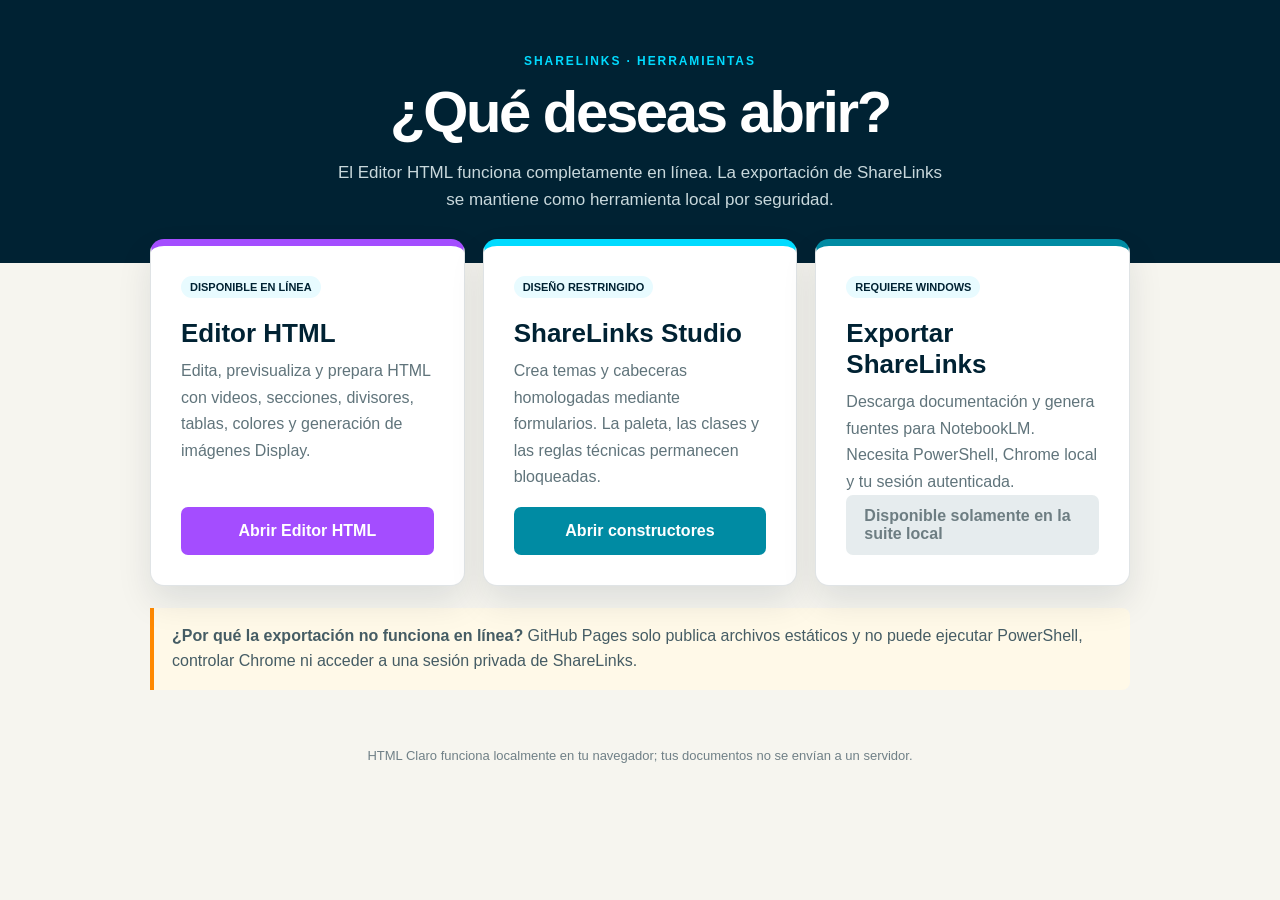
<file: docs/index.html>
<!doctype html>
<html lang="es">
<head>
  <meta charset="utf-8">
  <meta name="viewport" content="width=device-width,initial-scale=1">
  <meta name="description" content="Editor HTML Claro y herramientas ShareLinks">
  <title>Herramientas ShareLinks</title>
  <style>
    :root { color-scheme: light; --navy:#002233; --purple:#a44dff; --cyan:#00dbff; --paper:#f6f5ef; --muted:#60747b; }
    * { box-sizing:border-box; }
    body { min-height:100vh; margin:0; color:var(--navy); background:var(--paper); font-family:Inter,Segoe UI,Arial,sans-serif; }
    header { padding:54px 24px 50px; color:#fff; text-align:center; background:var(--navy); }
    .eyebrow { margin:0 0 10px; color:var(--cyan); font-size:12px; font-weight:800; letter-spacing:.16em; text-transform:uppercase; }
    h1 { margin:0; font-size:clamp(32px,6vw,58px); letter-spacing:-.04em; }
    header p:last-child { max-width:620px; margin:14px auto 0; color:#c8d8dc; font-size:17px; line-height:1.6; }
    main { width:min(980px,calc(100% - 32px)); margin:-24px auto 0; padding-bottom:50px; }
    .grid { display:grid; grid-template-columns:repeat(3,minmax(0,1fr)); gap:18px; }
    article { display:flex; min-height:300px; padding:30px; flex-direction:column; background:#fff; border:1px solid rgba(0,34,51,.12); border-radius:14px; box-shadow:0 16px 34px rgba(0,34,51,.1); }
    article.primary { border-top:7px solid var(--purple); }
    article.guided { border-top:7px solid var(--cyan); }
    article.local { border-top:7px solid #008ba3; }
    .tag { align-self:flex-start; padding:5px 9px; color:var(--navy); background:#e8fbff; border-radius:999px; font-size:11px; font-weight:800; text-transform:uppercase; }
    h2 { margin:20px 0 9px; font-size:26px; }
    article p { margin:0; color:var(--muted); line-height:1.65; }
    .button { display:inline-flex; min-height:48px; margin-top:auto; padding:12px 18px; align-items:center; justify-content:center; color:#fff; background:var(--purple); border-radius:7px; font-weight:800; text-decoration:none; }
    .button.secondary { background:#008ba3; }
    .button.disabled { color:#6d7d82; background:#e6ecee; cursor:not-allowed; }
    .note { margin:22px 0 0; padding:16px 18px; color:#455c64; background:#fff9e8; border-left:4px solid #ff8900; border-radius:0 8px 8px 0; line-height:1.55; }
    footer { padding:8px 20px 32px; color:#708087; text-align:center; font-size:13px; }
    @media (max-width:720px) { header { padding-top:38px; } .grid { grid-template-columns:1fr; } article { min-height:270px; } }
  </style>
</head>
<body>
  <header>
    <p class="eyebrow">ShareLinks · herramientas</p>
    <h1>¿Qué deseas abrir?</h1>
    <p>El Editor HTML funciona completamente en línea. La exportación de ShareLinks se mantiene como herramienta local por seguridad.</p>
  </header>
  <main>
    <section class="grid" aria-label="Herramientas disponibles">
      <article class="primary">
        <span class="tag">Disponible en línea</span>
        <h2>Editor HTML</h2>
        <p>Edita, previsualiza y prepara HTML con videos, secciones, divisores, tablas, colores y generación de imágenes Display.</p>
        <a class="button" href="editor.html">Abrir Editor HTML</a>
      </article>
      <article class="guided">
        <span class="tag">Diseño restringido</span>
        <h2>ShareLinks Studio</h2>
        <p>Crea temas y cabeceras homologadas mediante formularios. La paleta, las clases y las reglas técnicas permanecen bloqueadas.</p>
        <a class="button secondary" href="constructor.html">Abrir constructores</a>
      </article>
      <article class="local">
        <span class="tag">Requiere Windows</span>
        <h2>Exportar ShareLinks</h2>
        <p>Descarga documentación y genera fuentes para NotebookLM. Necesita PowerShell, Chrome local y tu sesión autenticada.</p>
        <span class="button disabled" aria-disabled="true">Disponible solamente en la suite local</span>
      </article>
    </section>
    <p class="note"><strong>¿Por qué la exportación no funciona en línea?</strong> GitHub Pages solo publica archivos estáticos y no puede ejecutar PowerShell, controlar Chrome ni acceder a una sesión privada de ShareLinks.</p>
  </main>
  <footer>HTML Claro funciona localmente en tu navegador; tus documentos no se envían a un servidor.</footer>
</body>
</html>
</file>
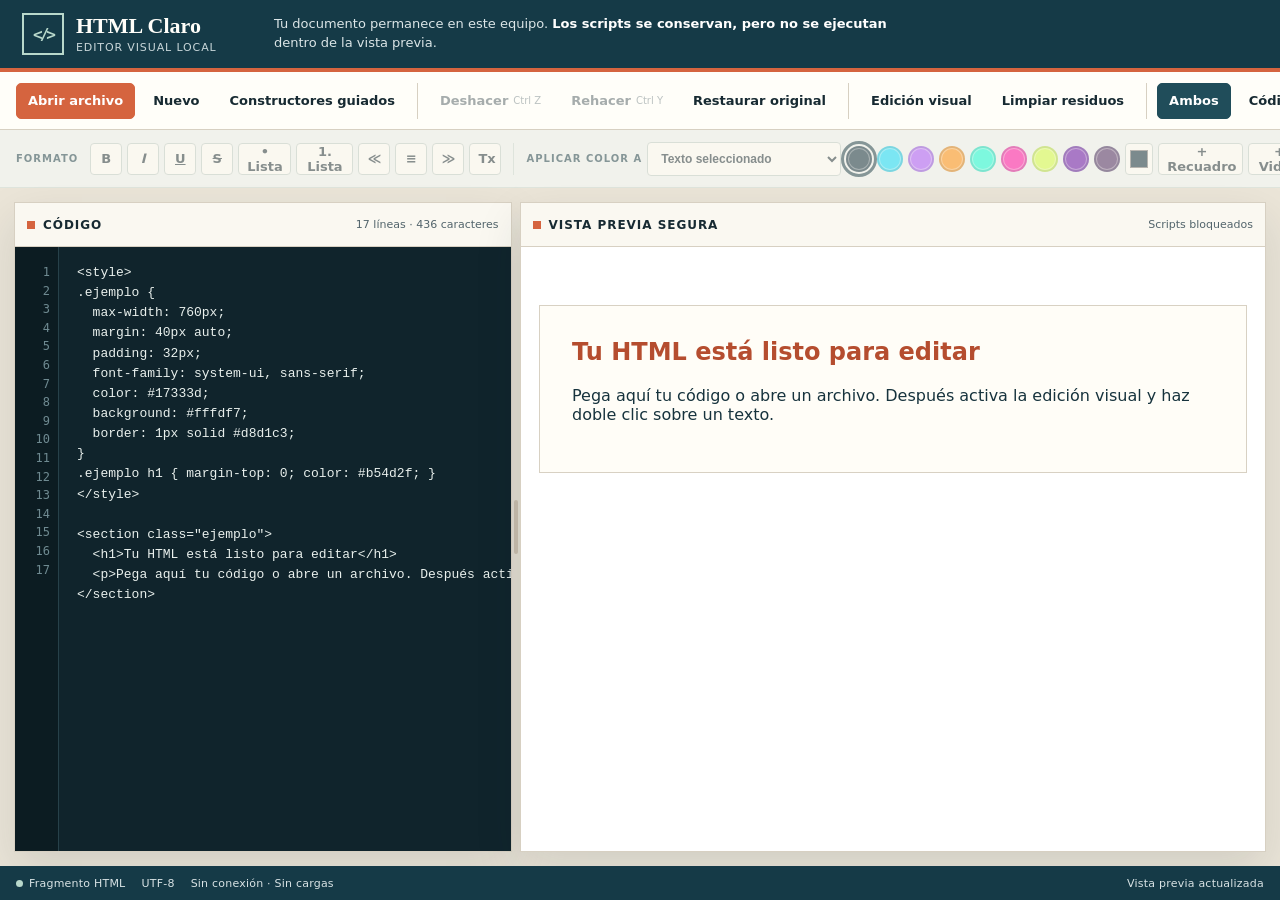
<file: docs/editor.html>
<!doctype html>
<html lang="es">
<head>
  <meta charset="utf-8">
  <meta name="viewport" content="width=device-width, initial-scale=1">
  <title>HTML Claro — Editor visual local</title>
  <style>
    :root {
      color-scheme: light;
      --ink: #172a32;
      --ink-soft: #52646b;
      --navy: #153a47;
      --navy-2: #204d5a;
      --paper: #f6f2e8;
      --paper-2: #ebe5d8;
      --white: #fffef9;
      --line: #d7d0c2;
      --accent: #d5643f;
      --accent-dark: #a74327;
      --mint: #b8d8cb;
      --focus: #0c7c8c;
      --danger: #a23b32;
      --shadow: 0 18px 44px rgba(23, 42, 50, .12);
      font-family: Inter, ui-sans-serif, system-ui, -apple-system, BlinkMacSystemFont, "Segoe UI", sans-serif;
    }

    * { box-sizing: border-box; }

    html, body {
      width: 100%;
      height: 100%;
      margin: 0;
      overflow: hidden;
      background: var(--paper);
      color: var(--ink);
    }

    button, textarea, input { font: inherit; }

    button {
      border: 0;
      cursor: pointer;
    }

    button:focus-visible,
    textarea:focus-visible {
      outline: 3px solid rgba(12, 124, 140, .28);
      outline-offset: 2px;
    }

    .app {
      display: grid;
      grid-template-rows: auto auto auto minmax(0, 1fr) auto;
      width: 100%;
      height: 100%;
    }

    .masthead {
      display: flex;
      align-items: center;
      gap: 22px;
      min-height: 72px;
      padding: 12px 22px;
      color: var(--white);
      background: var(--navy);
      border-bottom: 4px solid var(--accent);
    }

    .brand {
      display: flex;
      align-items: center;
      gap: 12px;
      min-width: 230px;
    }

    .brand-mark {
      display: grid;
      place-items: center;
      width: 42px;
      height: 42px;
      border: 2px solid var(--mint);
      color: var(--mint);
      font-family: ui-monospace, SFMono-Regular, Consolas, monospace;
      font-weight: 800;
      letter-spacing: -3px;
    }

    .brand h1 {
      margin: 0;
      font-family: Georgia, "Times New Roman", serif;
      font-size: 22px;
      font-weight: 700;
      line-height: 1;
    }

    .brand p {
      margin: 4px 0 0;
      color: #c8d6d9;
      font-size: 11px;
      letter-spacing: .08em;
      text-transform: uppercase;
    }

    .masthead-note {
      max-width: 620px;
      margin: 0;
      color: #dbe5e7;
      font-size: 13px;
      line-height: 1.45;
    }

    .masthead-note strong { color: #fff; }

    .toolbar {
      display: flex;
      align-items: center;
      gap: 7px;
      min-height: 58px;
      padding: 9px 16px;
      overflow-x: auto;
      background: var(--white);
      border-bottom: 1px solid var(--line);
      scrollbar-width: thin;
    }

    .tool-group {
      display: flex;
      align-items: center;
      gap: 6px;
      padding-right: 10px;
      margin-right: 3px;
      border-right: 1px solid var(--line);
    }

    .tool-group:last-child { border-right: 0; }

    .tool-button {
      display: inline-flex;
      align-items: center;
      min-height: 36px;
      padding: 7px 11px;
      color: var(--ink);
      background: transparent;
      border: 1px solid transparent;
      border-radius: 5px;
      white-space: nowrap;
      font-size: 13px;
      font-weight: 650;
      text-decoration: none;
      cursor: pointer;
    }

    .tool-button:hover:not(:disabled) {
      background: var(--paper);
      border-color: var(--line);
    }

    .tool-button:disabled {
      opacity: .38;
      cursor: not-allowed;
    }

    .tool-button.primary {
      color: #fff;
      background: var(--accent);
      border-color: var(--accent);
    }

    .tool-button.primary:hover:not(:disabled) {
      background: var(--accent-dark);
      border-color: var(--accent-dark);
    }

    .tool-button.active {
      color: #fff;
      background: var(--navy-2);
      border-color: var(--navy-2);
    }

    .formatbar {
      display: flex;
      align-items: center;
      gap: 12px;
      min-height: 58px;
      padding: 8px 16px;
      overflow-x: auto;
      color: var(--ink);
      background: #edf3f0;
      border-bottom: 1px solid #c7d6d1;
      transition: opacity .18s ease;
      scrollbar-width: thin;
    }

    .formatbar.inactive {
      opacity: .5;
    }

    .formatbar.inactive button,
    .formatbar.inactive select,
    .formatbar.inactive input {
      pointer-events: none;
    }

    .format-label {
      color: var(--navy);
      font-size: 10px;
      font-weight: 800;
      letter-spacing: .1em;
      text-transform: uppercase;
      white-space: nowrap;
    }

    .format-actions,
    .color-tools,
    .swatches {
      display: flex;
      align-items: center;
      gap: 5px;
    }

    .format-actions {
      padding-right: 12px;
      border-right: 1px solid #c7d6d1;
    }

    .format-button {
      display: grid;
      place-items: center;
      min-width: 32px;
      height: 32px;
      padding: 0 8px;
      color: var(--ink);
      background: var(--white);
      border: 1px solid #bdccc7;
      border-radius: 4px;
      font-size: 13px;
      font-weight: 750;
    }

    .format-button:hover {
      color: #fff;
      background: var(--navy-2);
      border-color: var(--navy-2);
    }

    .format-select {
      height: 34px;
      padding: 0 28px 0 9px;
      color: var(--ink);
      background: var(--white);
      border: 1px solid #bdccc7;
      border-radius: 4px;
      font-size: 12px;
      font-weight: 650;
    }

    .swatch {
      position: relative;
      width: 26px;
      height: 26px;
      padding: 0;
      background: var(--swatch);
      border: 2px solid rgba(0, 34, 51, .18);
      border-radius: 50%;
      box-shadow: inset 0 0 0 1px rgba(255,255,255,.36);
    }

    .swatch:hover,
    .swatch.selected {
      outline: 3px solid var(--navy);
      outline-offset: 2px;
    }

    .custom-color {
      width: 34px;
      height: 32px;
      padding: 2px;
      background: var(--white);
      border: 1px solid #bdccc7;
      border-radius: 4px;
      cursor: pointer;
    }

    .color-note {
      min-width: 270px;
      max-width: 420px;
      margin: 0 0 0 auto;
      color: var(--ink-soft);
      font-size: 11px;
      line-height: 1.35;
    }

    .color-note strong { color: var(--navy); }

    .tool-button .key {
      margin-left: 5px;
      color: var(--ink-soft);
      font-size: 10px;
      font-weight: 500;
    }

    .tool-button.active .key,
    .tool-button.primary .key { color: rgba(255,255,255,.72); }

    .workspace {
      display: grid;
      grid-template-columns: minmax(330px, .9fr) 8px minmax(420px, 1.35fr);
      min-height: 0;
      padding: 14px;
      background: var(--paper-2);
    }

    .workspace.code-only { grid-template-columns: minmax(0, 1fr); }
    .workspace.preview-only { grid-template-columns: minmax(0, 1fr); }
    .workspace.code-only .preview-panel,
    .workspace.preview-only .code-panel,
    .workspace.code-only .resizer,
    .workspace.preview-only .resizer { display: none; }

    .panel {
      display: grid;
      grid-template-rows: auto minmax(0, 1fr);
      min-width: 0;
      overflow: hidden;
      background: var(--white);
      border: 1px solid var(--line);
      box-shadow: var(--shadow);
    }

    .panel-header {
      display: flex;
      align-items: center;
      justify-content: space-between;
      gap: 12px;
      min-height: 44px;
      padding: 8px 12px;
      border-bottom: 1px solid var(--line);
      background: #faf8f1;
    }

    .panel-title {
      display: flex;
      align-items: center;
      gap: 8px;
      margin: 0;
      font-size: 12px;
      letter-spacing: .08em;
      text-transform: uppercase;
    }

    .panel-title::before {
      content: "";
      width: 8px;
      height: 8px;
      background: var(--accent);
    }

    .panel-meta {
      color: var(--ink-soft);
      font-size: 11px;
    }

    .code-wrap {
      display: grid;
      grid-template-columns: auto minmax(0, 1fr);
      min-height: 0;
      background: #10242c;
    }

    .line-rail {
      width: 44px;
      padding: 16px 8px;
      overflow: hidden;
      color: #6f8a91;
      background: #0c1c22;
      border-right: 1px solid #27414a;
      font: 12px/1.55 ui-monospace, SFMono-Regular, Consolas, monospace;
      text-align: right;
      user-select: none;
      white-space: pre;
    }

    #source-code {
      width: 100%;
      height: 100%;
      min-height: 0;
      padding: 16px 18px;
      resize: none;
      border: 0;
      outline: 0;
      color: #e9f0ed;
      background: #10242c;
      caret-color: #ffb195;
      font: 13px/1.55 ui-monospace, SFMono-Regular, Consolas, "Liberation Mono", monospace;
      tab-size: 2;
      white-space: pre;
    }

    .preview-shell {
      position: relative;
      min-height: 0;
      background: #fff;
    }

    #preview {
      display: block;
      width: 100%;
      height: 100%;
      border: 0;
      background: #fff;
    }

    .preview-help {
      position: absolute;
      right: 12px;
      bottom: 12px;
      max-width: 330px;
      padding: 9px 12px;
      color: #fff;
      background: rgba(21, 58, 71, .92);
      border-left: 4px solid var(--mint);
      box-shadow: 0 8px 20px rgba(0,0,0,.18);
      font-size: 12px;
      line-height: 1.4;
      pointer-events: none;
      transition: opacity .2s ease;
    }

    .preview-help[hidden] { display: none; }

    .resizer {
      position: relative;
      cursor: col-resize;
    }

    .resizer::after {
      content: "";
      position: absolute;
      top: 50%;
      left: 2px;
      width: 4px;
      height: 54px;
      transform: translateY(-50%);
      background: #bdb4a5;
      border-radius: 3px;
    }

    .statusbar {
      display: flex;
      align-items: center;
      gap: 16px;
      min-height: 34px;
      padding: 6px 16px;
      color: #d9e3e5;
      background: var(--navy);
      font-size: 11px;
      letter-spacing: .02em;
    }

    .status-item {
      display: inline-flex;
      align-items: center;
      gap: 6px;
      white-space: nowrap;
    }

    .status-dot {
      width: 7px;
      height: 7px;
      background: var(--mint);
      border-radius: 50%;
    }

    .status-message {
      margin-left: auto;
      overflow: hidden;
      text-overflow: ellipsis;
      white-space: nowrap;
    }

    .toast {
      position: fixed;
      z-index: 20;
      right: 20px;
      bottom: 48px;
      max-width: min(420px, calc(100vw - 40px));
      padding: 12px 16px;
      color: #fff;
      background: var(--navy);
      border-left: 5px solid var(--mint);
      box-shadow: var(--shadow);
      font-size: 13px;
      line-height: 1.4;
      opacity: 0;
      transform: translateY(10px);
      pointer-events: none;
      transition: opacity .18s ease, transform .18s ease;
    }

    .toast.show { opacity: 1; transform: translateY(0); }
    .toast.error { border-left-color: #ff9c84; }

    dialog {
      width: min(560px, calc(100vw - 32px));
      padding: 0;
      color: var(--ink);
      background: var(--white);
      border: 1px solid var(--line);
      box-shadow: 0 28px 70px rgba(12, 28, 34, .28);
    }

    dialog::backdrop { background: rgba(15, 35, 42, .58); }

    .dialog-head {
      padding: 20px 22px 14px;
      color: #fff;
      background: var(--navy);
      border-bottom: 4px solid var(--accent);
    }

    .dialog-head h2 {
      margin: 0;
      font-family: Georgia, "Times New Roman", serif;
      font-size: 22px;
    }

    .dialog-head p {
      margin: 7px 0 0;
      color: #d7e2e4;
      font-size: 13px;
      line-height: 1.45;
    }

    .dialog-body { padding: 18px 22px; }

    .dialog-fields {
      display: grid;
      gap: 14px;
    }

    .dialog-field {
      display: grid;
      gap: 6px;
      color: var(--ink);
      font-size: 13px;
      font-weight: 700;
    }

    .dialog-field input,
    .dialog-field textarea {
      width: 100%;
      min-height: 42px;
      padding: 9px 11px;
      color: var(--ink);
      background: #fff;
      border: 1px solid var(--line);
      border-radius: 4px;
      font: inherit;
      font-weight: 400;
    }

    .dialog-field textarea {
      min-height: 88px;
      resize: vertical;
    }

    .dialog-field input:focus,
    .dialog-field textarea:focus {
      border-color: var(--accent);
      outline: 3px solid rgba(203, 85, 43, .14);
    }

    .dialog-hint {
      margin: 0;
      color: var(--ink-soft);
      font-size: 12px;
      line-height: 1.45;
    }

    .clean-list {
      max-height: 240px;
      margin: 0;
      padding: 0;
      overflow-y: auto;
      list-style: none;
      border-top: 1px solid var(--line);
    }

    .clean-list li {
      display: flex;
      justify-content: space-between;
      gap: 18px;
      padding: 10px 4px;
      border-bottom: 1px solid var(--line);
      font-size: 13px;
    }

    .clean-list strong { color: var(--accent-dark); }

    .dialog-actions {
      display: flex;
      justify-content: flex-end;
      gap: 8px;
      padding: 14px 22px 20px;
    }

    .dialog-button {
      min-height: 38px;
      padding: 8px 15px;
      color: var(--ink);
      background: var(--paper);
      border: 1px solid var(--line);
      border-radius: 4px;
      font-weight: 700;
    }

    .dialog-button.confirm {
      color: #fff;
      background: var(--accent);
      border-color: var(--accent);
    }

    .empty-state {
      display: grid;
      place-items: center;
      min-height: 100%;
      padding: 40px;
      color: var(--ink-soft);
      text-align: center;
    }

    @media (max-width: 850px) {
      .masthead-note { display: none; }
      .workspace {
        grid-template-columns: 1fr;
        grid-template-rows: minmax(260px, .8fr) minmax(320px, 1fr);
        gap: 10px;
      }
      .resizer { display: none; }
      .status-item.optional { display: none; }
      .color-note { display: none; }
    }

    @media (max-width: 560px) {
      .masthead { min-height: 62px; padding: 9px 12px; }
      .brand { min-width: 0; }
      .brand-mark { width: 36px; height: 36px; }
      .brand h1 { font-size: 19px; }
      .toolbar { padding-inline: 9px; }
      .workspace { padding: 8px; }
      .tool-button .key { display: none; }
    }
  </style>
</head>
<body>
  <div class="app">
    <header class="masthead">
      <div class="brand">
        <div class="brand-mark" aria-hidden="true">&lt;/&gt;</div>
        <div>
          <h1>HTML Claro</h1>
          <p>Editor visual local</p>
        </div>
      </div>
      <p class="masthead-note">
        Tu documento permanece en este equipo. <strong>Los scripts se conservan, pero no se ejecutan</strong> dentro de la vista previa.
      </p>
    </header>

    <nav class="toolbar" aria-label="Herramientas del editor">
      <div class="tool-group">
        <button class="tool-button primary" id="open-file" type="button">Abrir archivo</button>
        <input id="file-input" type="file" accept=".html,.htm,.txt,text/html,text/plain" hidden>
        <button class="tool-button" id="new-document" type="button">Nuevo</button>
        <a class="tool-button" href="constructor.html">Constructores guiados</a>
      </div>
      <div class="tool-group">
        <button class="tool-button" id="undo" type="button" disabled>Deshacer <span class="key">Ctrl Z</span></button>
        <button class="tool-button" id="redo" type="button" disabled>Rehacer <span class="key">Ctrl Y</span></button>
        <button class="tool-button" id="restore" type="button">Restaurar original</button>
      </div>
      <div class="tool-group">
        <button class="tool-button" id="visual-edit" type="button" aria-pressed="false">Edición visual</button>
        <button class="tool-button" id="clean" type="button">Limpiar residuos</button>
      </div>
      <div class="tool-group">
        <button class="tool-button active" id="show-both" type="button">Ambos</button>
        <button class="tool-button" id="show-code" type="button">Código</button>
        <button class="tool-button" id="show-preview" type="button">Vista previa</button>
      </div>
      <div class="tool-group">
        <button class="tool-button" id="copy-html" type="button">Copiar HTML</button>
        <button class="tool-button" id="copy-confluence" type="button" title="Compacta el HTML original y deja que ShareLinks aplique sus estilos generales">Copiar compatible</button>
        <button class="tool-button primary" id="download-html" type="button">Descargar HTML <span class="key">Ctrl S</span></button>
      </div>
    </nav>

    <section class="formatbar inactive" id="formatbar" aria-label="Formato visual de texto y recuadros">
      <span class="format-label">Formato</span>
      <div class="format-actions">
        <button class="format-button" type="button" data-format="bold" title="Negrita" aria-label="Negrita"><strong>B</strong></button>
        <button class="format-button" type="button" data-format="italic" title="Cursiva" aria-label="Cursiva"><em>I</em></button>
        <button class="format-button" type="button" data-format="underline" title="Subrayado" aria-label="Subrayado"><u>U</u></button>
        <button class="format-button" type="button" data-format="strikeThrough" title="Tachado" aria-label="Tachado"><s>S</s></button>
        <button class="format-button" type="button" data-format="insertUnorderedList" title="Lista con viñetas" aria-label="Lista con viñetas">• Lista</button>
        <button class="format-button" type="button" data-format="insertOrderedList" title="Lista numerada" aria-label="Lista numerada">1. Lista</button>
        <button class="format-button" type="button" data-format="justifyLeft" title="Alinear a la izquierda" aria-label="Alinear a la izquierda">≪</button>
        <button class="format-button" type="button" data-format="justifyCenter" title="Centrar" aria-label="Centrar">≡</button>
        <button class="format-button" type="button" data-format="justifyRight" title="Alinear a la derecha" aria-label="Alinear a la derecha">≫</button>
        <button class="format-button" type="button" data-format="removeFormat" title="Quitar formato" aria-label="Quitar formato">Tx</button>
      </div>

      <div class="color-tools">
        <span class="format-label">Aplicar color a</span>
        <select class="format-select" id="color-target" aria-label="Aplicar color a">
          <option value="text">Texto seleccionado</option>
          <option value="box">Recuadro seleccionado</option>
        </select>
        <div class="swatches" id="brand-swatches" aria-label="Paleta institucional"></div>
        <input class="custom-color" id="custom-color" type="color" value="#002233" title="Color personalizado" aria-label="Color personalizado">
        <button class="format-button" id="add-box" type="button" title="Agregar un recuadro después del elemento actual">+ Recuadro</button>
        <button class="format-button" id="add-video" type="button" title="Insertar un video después de la sección o elemento actual">+ Video</button>
        <button class="format-button" id="add-display" type="button" title="Generar una imagen tipo display POS con el texto indicado">Display</button>
        <button class="format-button" id="add-section" type="button" title="Agregar una sección plegable después de la sección actual">+ Sección</button>
        <button class="format-button" id="add-divider" type="button" title="Agregar una línea divisoria gris después del bloque actual">+ Divisor</button>
        <button class="format-button" id="add-table" type="button" title="Crear una tabla después del bloque actual">+ Tabla</button>
        <button class="format-button" id="table-add-row" type="button" title="Agregar una fila después de la celda seleccionada">+ Fila</button>
        <button class="format-button" id="table-remove-row" type="button" title="Eliminar la fila seleccionada">− Fila</button>
        <button class="format-button" id="table-add-column" type="button" title="Agregar una columna después de la celda seleccionada">+ Columna</button>
        <button class="format-button" id="table-remove-column" type="button" title="Eliminar la columna seleccionada">− Columna</button>
      </div>

      <p class="color-note" id="color-note" aria-live="polite">
        Selecciona un texto con doble clic. Después aplica formato o elige un color institucional.
      </p>
    </section>

    <section class="workspace" id="workspace">
      <article class="panel code-panel">
        <header class="panel-header">
          <h2 class="panel-title">Código</h2>
          <span class="panel-meta" id="code-meta">0 líneas · 0 caracteres</span>
        </header>
        <div class="code-wrap">
          <div class="line-rail" id="line-rail" aria-hidden="true">1</div>
          <textarea id="source-code" aria-label="Código HTML" spellcheck="false" wrap="off"></textarea>
        </div>
      </article>

      <div class="resizer" id="resizer" role="separator" aria-label="Cambiar tamaño de los paneles" aria-orientation="vertical"></div>

      <article class="panel preview-panel">
        <header class="panel-header">
          <h2 class="panel-title">Vista previa segura</h2>
          <span class="panel-meta" id="preview-meta">Scripts bloqueados · videos permitidos</span>
        </header>
        <div class="preview-shell">
          <iframe id="preview" title="Vista previa del HTML"></iframe>
          <div class="preview-help" id="preview-help" hidden>
            Haz doble clic para editar. Selecciona palabras y usa la barra de formato; pulsa <strong>Ctrl + Enter</strong> para terminar.
          </div>
        </div>
      </article>
    </section>

    <footer class="statusbar" aria-live="polite">
      <span class="status-item"><span class="status-dot"></span><span id="document-kind">Fragmento HTML</span></span>
      <span class="status-item optional">UTF-8</span>
      <span class="status-item optional">Sin conexión · Sin cargas</span>
      <span class="status-message" id="status-message">Listo para editar</span>
    </footer>
  </div>

  <dialog id="clean-dialog">
    <div class="dialog-head">
      <h2>Limpiar residuos de editores</h2>
      <p>Revisa lo encontrado antes de modificar el documento. Esta acción puede deshacerse.</p>
    </div>
    <div class="dialog-body">
      <ul class="clean-list" id="clean-list"></ul>
    </div>
    <div class="dialog-actions">
      <button class="dialog-button" id="cancel-clean" type="button">Cancelar</button>
      <button class="dialog-button confirm" id="confirm-clean" type="button">Limpiar documento</button>
    </div>
  </dialog>

  <dialog id="video-dialog">
    <form id="video-form">
      <div class="dialog-head">
        <h2>Insertar video</h2>
        <p>Pega un enlace de YouTube, Vimeo o un archivo directo MP4, WebM u OGG.</p>
      </div>
      <div class="dialog-body dialog-fields">
        <label class="dialog-field">
          Enlace del video
          <input id="video-url" type="url" inputmode="url" placeholder="https://www.youtube.com/watch?v=..." required>
        </label>
        <label class="dialog-field">
          Título
          <input id="video-title" type="text" value="Video del módulo" maxlength="120" required>
        </label>
        <p class="dialog-hint">El video se insertará después de la sección o elemento que estás editando.</p>
      </div>
      <div class="dialog-actions">
        <button class="dialog-button" id="cancel-video" type="button">Cancelar</button>
        <button class="dialog-button confirm" type="submit">Insertar video</button>
      </div>
    </form>
  </dialog>

  <dialog id="section-dialog">
    <form id="section-form">
      <div class="dialog-head">
        <h2>Agregar sección</h2>
        <p>Crea una sección plegable compatible con el formato del documento actual.</p>
      </div>
      <div class="dialog-body dialog-fields">
        <label class="dialog-field">
          Título de la sección
          <input id="section-title" type="text" value="Nueva sección" maxlength="120" required>
        </label>
        <label class="dialog-field">
          Descripción breve
          <input id="section-subtitle" type="text" value="Objetivo · contenido · conclusión" maxlength="180">
        </label>
        <p class="dialog-hint">Después podrás editar todos sus textos con doble clic.</p>
      </div>
      <div class="dialog-actions">
        <button class="dialog-button" id="cancel-section" type="button">Cancelar</button>
        <button class="dialog-button confirm" type="submit">Agregar sección</button>
      </div>
    </form>
  </dialog>

  <dialog id="table-dialog">
    <form id="table-form">
      <div class="dialog-head">
        <h2>Agregar tabla</h2>
        <p>Define su tamaño inicial. Después podrás editar cada celda y agregar o quitar filas y columnas.</p>
      </div>
      <div class="dialog-body dialog-fields">
        <label class="dialog-field">
          Número de columnas
          <input id="table-columns" type="number" min="1" max="8" value="3" required>
        </label>
        <label class="dialog-field">
          Número de filas de contenido
          <input id="table-rows" type="number" min="1" max="30" value="3" required>
        </label>
        <label class="dialog-field">
          Encabezados separados por coma
          <input id="table-headers" type="text" value="Columna 1, Columna 2, Columna 3" maxlength="300">
        </label>
        <p class="dialog-hint">La primera fila será el encabezado. Haz doble clic en cualquier celda para cambiar su texto.</p>
      </div>
      <div class="dialog-actions">
        <button class="dialog-button" id="cancel-table" type="button">Cancelar</button>
        <button class="dialog-button confirm" type="submit">Crear tabla</button>
      </div>
    </form>
  </dialog>

  <dialog id="display-dialog">
    <form id="display-form">
      <div class="dialog-head">
        <h2>Generar display</h2>
        <p>Crea una imagen tipo pantalla de caja y la inserta después del elemento seleccionado.</p>
      </div>
      <div class="dialog-body dialog-fields">
        <label class="dialog-field">
          Texto principal
          <textarea id="display-main" maxlength="120" placeholder="BRASSIERRE ODISEA" required></textarea>
        </label>
        <label class="dialog-field">
          Segunda línea o importe
          <input id="display-secondary" type="text" maxlength="40" placeholder="198.00">
        </label>
        <p class="dialog-hint">La imagen se genera dentro del navegador. Se inserta en formato WebP compacto, con PNG como respaldo.</p>
      </div>
      <div class="dialog-actions">
        <button class="dialog-button" id="cancel-display" type="button">Cancelar</button>
        <button class="dialog-button confirm" type="submit">Generar e insertar</button>
      </div>
    </form>
  </dialog>

  <div class="toast" id="toast" role="status"></div>

  <script>
    (() => {
      "use strict";

      const $ = (selector) => document.querySelector(selector);
      const elements = {
        workspace: $("#workspace"),
        source: $("#source-code"),
        preview: $("#preview"),
        lineRail: $("#line-rail"),
        codeMeta: $("#code-meta"),
        previewMeta: $("#preview-meta"),
        documentKind: $("#document-kind"),
        status: $("#status-message"),
        previewHelp: $("#preview-help"),
        toast: $("#toast"),
        fileInput: $("#file-input"),
        undo: $("#undo"),
        redo: $("#redo"),
        restore: $("#restore"),
        visualEdit: $("#visual-edit"),
        cleanDialog: $("#clean-dialog"),
        cleanList: $("#clean-list"),
        confirmClean: $("#confirm-clean"),
        formatbar: $("#formatbar"),
        colorTarget: $("#color-target"),
        swatches: $("#brand-swatches"),
        customColor: $("#custom-color"),
        colorNote: $("#color-note"),
        addBox: $("#add-box"),
        addVideo: $("#add-video"),
        addDisplay: $("#add-display"),
        addSection: $("#add-section"),
        videoDialog: $("#video-dialog"),
        videoForm: $("#video-form"),
        videoUrl: $("#video-url"),
        videoTitle: $("#video-title"),
        sectionDialog: $("#section-dialog"),
        sectionForm: $("#section-form"),
        sectionTitle: $("#section-title"),
        sectionSubtitle: $("#section-subtitle"),
        addDivider: $("#add-divider"),
        addTable: $("#add-table"),
        tableAddRow: $("#table-add-row"),
        tableRemoveRow: $("#table-remove-row"),
        tableAddColumn: $("#table-add-column"),
        tableRemoveColumn: $("#table-remove-column"),
        tableDialog: $("#table-dialog"),
        tableForm: $("#table-form"),
        tableColumns: $("#table-columns"),
        tableRows: $("#table-rows"),
        tableHeaders: $("#table-headers"),
        displayDialog: $("#display-dialog"),
        displayForm: $("#display-form"),
        displayMain: $("#display-main"),
        displaySecondary: $("#display-secondary"),
      };

      const BRAND_COLORS = [
        {
          name: "Azul oscuro",
          value: "#002233",
          group: "principal",
          note: "Color principal de identidad. Úsalo como base, en títulos y elementos institucionales; para tagline y logotipo combínalo únicamente con negro o blanco.",
        },
        {
          name: "Azul",
          value: "#00DBFF",
          group: "principal",
          note: "Color principal luminoso. Úsalo para destacar información y crear contraste con el azul oscuro.",
        },
        {
          name: "Morado",
          value: "#A44DFF",
          group: "principal",
          note: "Color principal expresivo. Adecuado para encabezados, indicadores y bloques destacados.",
        },
        {
          name: "Naranja",
          value: "#FF8900",
          group: "acento",
          note: "Acento ocasional. Aplícalo estratégicamente en detalles y llamadas puntuales; procura que represente solo entre 10% y 15% del material.",
        },
        {
          name: "Verde azulado",
          value: "#05FFD4",
          group: "transitorio",
          note: "Color transitorio. No debe ser protagonista ni utilizarse en gradientes; resérvalo para materiales de circulación breve.",
        },
        {
          name: "Rosa",
          value: "#FF009E",
          group: "transitorio",
          note: "Color transitorio. No debe ser protagonista ni utilizarse en gradientes; resérvalo para materiales de circulación breve.",
        },
        {
          name: "Verde lima",
          value: "#D1FF3B",
          group: "transitorio",
          note: "Color transitorio. No debe ser protagonista ni utilizarse en gradientes; resérvalo para materiales de circulación breve.",
        },
        {
          name: "Violeta",
          value: "#5D00A5",
          group: "transitorio",
          note: "Color transitorio. No debe ser protagonista ni utilizarse en gradientes; resérvalo para materiales de circulación breve.",
        },
        {
          name: "Morado oscuro",
          value: "#411E5A",
          group: "transitorio",
          note: "Color transitorio oscuro. No debe ser protagonista ni utilizarse en gradientes; resérvalo para materiales de circulación breve.",
        },
      ];

      const starter = `<style>
.ejemplo {
  max-width: 760px;
  margin: 40px auto;
  padding: 32px;
  font-family: system-ui, sans-serif;
  color: #17333d;
  background: #fffdf7;
  border: 1px solid #d8d1c3;
}
.ejemplo h1 { margin-top: 0; color: #b54d2f; }
</style>

<section class="ejemplo">
  <h1>Tu HTML está listo para editar</h1>
  <p>Pega aquí tu código o abre un archivo. Después activa la edición visual y haz doble clic sobre un texto.</p>
</section>`;

      const state = {
        source: starter,
        original: starter,
        fileName: "documento.html",
        kind: "fragment",
        visual: false,
        history: [],
        historyIndex: -1,
        renderTimer: null,
        historyTimer: null,
        toastTimer: null,
        pendingClean: null,
        activeEdit: null,
        selectedColor: BRAND_COLORS[0].value,
        visualSelectionActive: false,
      };

      const PREVIEW_STYLE = `<style id="html-claro-preview-style">
        html { min-height: 100%; background: #fff; }
        body { min-height: 100%; margin: 0; padding: 18px; }
        #html-claro-fragment-root { display: contents; }
        [data-html-claro-editing="true"] {
          outline: 3px solid #0c7c8c !important;
          outline-offset: 3px !important;
          cursor: text !important;
        }
        [data-html-claro-hover="true"] {
          outline: 2px dashed rgba(12,124,140,.7) !important;
          outline-offset: 2px !important;
        }
      </style>`;
      const PREVIEW_BRIDGE = String.raw`(() => {
        const channel = "html-claro-v1";
        let enabled = false;
        let active = null;
        let savedRange = null;
        let finishTimer = null;
        let holdFinish = false;

        const send = (type, detail = {}) => {
          window.parent.postMessage({ channel, type, ...detail }, "*");
        };

        const choose = (target) => {
          if (!(target instanceof Element)) return null;
          const root = document.querySelector("#html-claro-fragment-root") || document.body;
          const excluded = "html,body,style,script,link,meta,iframe,svg,canvas,video,audio,input,textarea,select,option,button";
          let node = target.closest("p,h1,h2,h3,h4,h5,h6,li,td,th,caption,label,summary,a,span,strong,em,small,blockquote,div");
          if (!node || node === root || node.matches(excluded)) return null;
          return node;
        };

        const clearHover = () => {
          document.querySelectorAll("[data-html-claro-hover]").forEach((node) => node.removeAttribute("data-html-claro-hover"));
        };

        const rememberSelection = () => {
          if (!active) return;
          const selection = window.getSelection();
          if (!selection?.rangeCount) return;
          const range = selection.getRangeAt(0);
          if (active.element.contains(range.commonAncestorContainer)) savedRange = range.cloneRange();
        };

        const restoreSelection = () => {
          if (!active) return;
          clearTimeout(finishTimer);
          active.element.focus();
          const selection = window.getSelection();
          selection.removeAllRanges();
          if (savedRange) selection.addRange(savedRange);
          else {
            const range = document.createRange();
            range.selectNodeContents(active.element);
            range.collapse(false);
            selection.addRange(range);
          }
        };

        const sendCurrentEdit = () => {
          if (!active) return;
          send("edit", {
            key: active.element.getAttribute("data-html-claro-key"),
            html: active.element.innerHTML,
          });
        };

        const findBox = () => {
          if (!active) return null;
          const root = document.querySelector("#html-claro-fragment-root") || document.body;
          const namedBox = active.element.closest(".card,.card-fill,.note,.tip,.warn,.hero,.sb,.lh,.stat-block,.page,section,article,aside,td,th");
          if (namedBox && namedBox !== root) return namedBox;
          let node = active.element.parentElement;
          while (node && node !== root && node !== document.body) {
            if (["DIV", "SECTION", "ARTICLE", "ASIDE", "TD", "TH"].includes(node.tagName)) return node;
            node = node.parentElement;
          }
          return active.element;
        };

        const findSection = () => {
          if (!active) return null;
          const root = document.querySelector("#html-claro-fragment-root") || document.body;
          const section = active.element.closest("details.page,details,section,article");
          return section && section !== root ? section : null;
        };

        const findTableContext = () => {
          if (!active) return null;
          const cell = active.element.closest("td,th");
          const table = cell?.closest("table") || active.element.closest("table");
          if (!table) return null;
          const row = cell?.closest("tr");
          return {
            key: table.getAttribute("data-html-claro-key"),
            rowIndex: row ? Array.from(table.rows).indexOf(row) : -1,
            columnIndex: cell ? cell.cellIndex : -1,
          };
        };

        const selectionRange = () => {
          restoreSelection();
          const selection = window.getSelection();
          if (!selection?.rangeCount) return null;
          const range = selection.getRangeAt(0);
          return active?.element.contains(range.commonAncestorContainer) ? range : null;
        };

        const wrapSelection = (tagName, styles = {}) => {
          const range = selectionRange();
          if (!range || range.collapsed) return;
          const wrapper = document.createElement(tagName);
          Object.assign(wrapper.style, styles);
          wrapper.append(range.extractContents());
          range.insertNode(wrapper);
          const nextRange = document.createRange();
          nextRange.selectNodeContents(wrapper);
          const selection = window.getSelection();
          selection.removeAllRanges();
          selection.addRange(nextRange);
          savedRange = nextRange.cloneRange();
        };

        const unwrap = (node) => {
          const parent = node.parentNode;
          while (node.firstChild) parent.insertBefore(node.firstChild, node);
          node.remove();
        };

        const applyFormat = (command) => {
          if (!active) return;
          if (command === "bold") wrapSelection("strong");
          if (command === "italic") wrapSelection("em");
          if (command === "underline") wrapSelection("span", { textDecoration: "underline" });
          if (command === "strikeThrough") wrapSelection("span", { textDecoration: "line-through" });
          if (command === "insertUnorderedList" || command === "insertOrderedList") {
            const tag = command === "insertOrderedList" ? "ol" : "ul";
            const range = selectionRange();
            const hasSelection = Boolean(range && !range.collapsed);
            const content = hasSelection ? range.extractContents() : null;
            const list = document.createElement(tag);
            const item = document.createElement("li");
            if (content) item.append(content);
            else item.innerHTML = active.element.innerHTML;
            list.append(item);
            if (hasSelection) range.insertNode(list);
            else active.element.replaceChildren(list);
            const nextRange = document.createRange();
            nextRange.selectNodeContents(item);
            const selection = window.getSelection();
            selection.removeAllRanges();
            selection.addRange(nextRange);
            savedRange = nextRange.cloneRange();
          }
          if (["justifyLeft", "justifyCenter", "justifyRight"].includes(command)) {
            const alignment = command === "justifyCenter" ? "center" : command === "justifyRight" ? "right" : "left";
            active.element.style.textAlign = alignment;
            send("style", {
              key: active.element.getAttribute("data-html-claro-key"),
              styles: { textAlign: alignment },
            });
          }
          if (command === "removeFormat") {
            active.element.querySelectorAll("strong,em,u,s,font,span").forEach(unwrap);
            active.element.style.removeProperty("font-weight");
            active.element.style.removeProperty("font-style");
            active.element.style.removeProperty("text-decoration");
            active.element.style.removeProperty("color");
            send("style", {
              key: active.element.getAttribute("data-html-claro-key"),
              styles: { fontWeight: "", fontStyle: "", textDecoration: "", color: "" },
            });
          }
          sendCurrentEdit();
          rememberSelection();
        };

        const finish = (commit = true) => {
          clearTimeout(finishTimer);
          if (!active) return;
          const element = active.element;
          element.removeAttribute("contenteditable");
          element.removeAttribute("spellcheck");
          element.removeAttribute("data-html-claro-editing");
          if (commit) send("commit");
          active = null;
          savedRange = null;
          holdFinish = false;
        };

        document.addEventListener("submit", (event) => event.preventDefault());
        document.addEventListener("click", (event) => {
          if (event.target.closest?.("a")) event.preventDefault();
        });
        document.addEventListener("mousemove", (event) => {
          if (!enabled || active) return;
          clearHover();
          const element = choose(event.target);
          if (element) element.setAttribute("data-html-claro-hover", "true");
        });
        document.addEventListener("mouseleave", clearHover);
        document.addEventListener("dblclick", (event) => {
          if (!enabled) return;
          const element = choose(event.target);
          if (!element) return;
          event.preventDefault();
          event.stopPropagation();
          finish(true);
          clearHover();
          active = { element, original: element.innerHTML };
          element.setAttribute("data-html-claro-editing", "true");
          element.setAttribute("contenteditable", "true");
          element.setAttribute("spellcheck", "true");
          element.focus();
          const selection = window.getSelection();
          const currentRange = selection?.rangeCount ? selection.getRangeAt(0) : null;
          if (currentRange && element.contains(currentRange.commonAncestorContainer) && !currentRange.collapsed) {
            savedRange = currentRange.cloneRange();
          } else {
            const range = document.createRange();
            range.selectNodeContents(element);
            selection.removeAllRanges();
            selection.addRange(range);
            savedRange = range.cloneRange();
          }
          send("editing");
        }, true);
        document.addEventListener("selectionchange", rememberSelection);
        document.addEventListener("input", (event) => {
          if (!active || event.target !== active.element) return;
          rememberSelection();
          sendCurrentEdit();
        });
        document.addEventListener("focusout", (event) => {
          if (active && event.target === active.element) {
            if (holdFinish) return;
            clearTimeout(finishTimer);
            finishTimer = setTimeout(() => finish(true), 320);
          }
        });
        document.addEventListener("keydown", (event) => {
          if (!active) return;
          if (event.key === "Escape") {
            event.preventDefault();
            active.element.innerHTML = active.original;
            send("edit", {
              key: active.element.getAttribute("data-html-claro-key"),
              html: active.element.innerHTML,
            });
            finish(false);
            send("commit");
          }
          if (event.key === "Enter" && (event.ctrlKey || event.metaKey)) {
            event.preventDefault();
            active.element.blur();
          }
        });
        window.addEventListener("message", (event) => {
          if (event.data?.channel !== channel) return;
          if (event.data.type === "keep-editing" && active) {
            holdFinish = true;
            clearTimeout(finishTimer);
          }
          if (event.data.type === "visual") {
            enabled = Boolean(event.data.enabled);
            if (!enabled) {
              clearHover();
              finish(true);
            }
          }
          if (event.data.type === "format" && active) {
            holdFinish = false;
            applyFormat(event.data.command);
            send("editing");
          }
          if (event.data.type === "text-color" && active) {
            holdFinish = false;
            wrapSelection("span", { color: event.data.color });
            sendCurrentEdit();
            rememberSelection();
            send("editing");
          }
          if (event.data.type === "box-color" && active) {
            holdFinish = false;
            clearTimeout(finishTimer);
            const box = findBox();
            if (box) {
              box.style.backgroundColor = event.data.color;
              send("style", {
                key: box.getAttribute("data-html-claro-key"),
                styles: { backgroundColor: event.data.color },
              });
            }
            send("editing");
          }
          if (event.data.type === "add-box" && active) {
            holdFinish = false;
            clearTimeout(finishTimer);
            const anchor = findBox() || active.element;
            send("insert-box", {
              key: anchor.getAttribute("data-html-claro-key"),
              color: event.data.color,
            });
          }
          if (event.data.type === "add-video" && active) {
            holdFinish = false;
            clearTimeout(finishTimer);
            const anchor = findSection() || findBox() || active.element;
            send("insert-video", {
              key: anchor.getAttribute("data-html-claro-key"),
              url: event.data.url,
              title: event.data.title,
            });
          }
          if (event.data.type === "add-display" && active) {
            holdFinish = false;
            clearTimeout(finishTimer);
            const anchor = findBox() || findSection() || active.element;
            send("insert-display", {
              key: anchor.getAttribute("data-html-claro-key"),
              main: event.data.main,
              secondary: event.data.secondary,
            });
          }
          if (event.data.type === "add-section" && active) {
            holdFinish = false;
            clearTimeout(finishTimer);
            const anchor = findSection() || findBox() || active.element;
            send("insert-section", {
              key: anchor.getAttribute("data-html-claro-key"),
              title: event.data.title,
              subtitle: event.data.subtitle,
            });
          }
          if (event.data.type === "add-divider" && active) {
            holdFinish = false;
            clearTimeout(finishTimer);
            const anchor = findBox() || findSection() || active.element;
            send("insert-divider", { key: anchor.getAttribute("data-html-claro-key") });
          }
          if (event.data.type === "add-table" && active) {
            holdFinish = false;
            clearTimeout(finishTimer);
            const anchor = findBox() || findSection() || active.element;
            send("insert-table", {
              key: anchor.getAttribute("data-html-claro-key"),
              columns: event.data.columns,
              rows: event.data.rows,
              headers: event.data.headers,
            });
          }
          if (event.data.type === "table-action" && active) {
            holdFinish = false;
            clearTimeout(finishTimer);
            const context = findTableContext();
            if (!context) send("table-missing");
            else send("table-action", { ...context, action: event.data.action });
          }
        });
        send("ready");
      })();`;

      function detectKind(value) {
        return /<!doctype\s+html|<html(?:\s|>)/i.test(value) ? "document" : "fragment";
      }

      function updateStats() {
        const lineCount = state.source.split("\n").length;
        elements.codeMeta.textContent = `${lineCount.toLocaleString("es-MX")} líneas · ${state.source.length.toLocaleString("es-MX")} caracteres`;
        elements.lineRail.textContent = Array.from({ length: lineCount }, (_, index) => index + 1).join("\n");
        state.kind = detectKind(state.source);
        elements.documentKind.textContent = state.kind === "document" ? "Documento HTML completo" : "Fragmento HTML";
        elements.previewMeta.textContent = state.visual ? "Edición directa activa" : "Scripts bloqueados";
      }

      function syncRailScroll() {
        elements.lineRail.scrollTop = elements.source.scrollTop;
      }

      function setStatus(message) {
        elements.status.textContent = message;
      }

      function showToast(message, isError = false) {
        clearTimeout(state.toastTimer);
        elements.toast.textContent = message;
        elements.toast.classList.toggle("error", isError);
        elements.toast.classList.add("show");
        state.toastTimer = setTimeout(() => elements.toast.classList.remove("show"), 2600);
      }

      function pushHistory(value = state.source) {
        if (state.history[state.historyIndex] === value) return;
        state.history = state.history.slice(0, state.historyIndex + 1);
        state.history.push(value);
        if (state.history.length > 80) state.history.shift();
        state.historyIndex = state.history.length - 1;
        updateHistoryButtons();
      }

      function scheduleHistory() {
        clearTimeout(state.historyTimer);
        state.historyTimer = setTimeout(() => pushHistory(), 550);
      }

      function updateHistoryButtons() {
        elements.undo.disabled = state.historyIndex <= 0;
        elements.redo.disabled = state.historyIndex >= state.history.length - 1;
      }

      function scheduleRender() {
        clearTimeout(state.renderTimer);
        state.renderTimer = setTimeout(renderPreview, 260);
      }

      function setSource(value, options = {}) {
        const { record = true, render = true, status = "Cambios guardados localmente" } = options;
        state.source = value;
        if (elements.source.value !== value) elements.source.value = value;
        updateStats();
        if (render) scheduleRender();
        if (record) scheduleHistory();
        setStatus(status);
      }

      function buildPreview(value) {
        let output;
        if (detectKind(value) === "fragment") {
          output = `<!doctype html><html><head><meta charset="utf-8"></head><body><div id="html-claro-fragment-root">${value}</div></body></html>`;
        } else {
          output = value;
        }

        const safeDocument = new DOMParser().parseFromString(output, "text/html");
        const keyRoot = detectKind(value) === "fragment"
          ? safeDocument.querySelector("#html-claro-fragment-root")
          : safeDocument.documentElement;
        keyRoot?.querySelectorAll("*").forEach((node, index) => {
          node.setAttribute("data-html-claro-key", String(index + 1));
        });
        safeDocument.querySelectorAll("script").forEach((script) => {
          script.removeAttribute("type");
          script.setAttribute("type", "application/x-html-claro-blocked");
        });
        safeDocument.querySelectorAll("iframe").forEach((frame) => {
          frame.setAttribute("loading", "lazy");
          frame.setAttribute("referrerpolicy", "strict-origin-when-cross-origin");
          if (!frame.hasAttribute("sandbox")) {
            frame.setAttribute("sandbox", "allow-scripts allow-same-origin allow-presentation");
          }
        });
        safeDocument.querySelectorAll("*").forEach((node) => {
          for (const attribute of Array.from(node.attributes)) {
            const name = attribute.name.toLowerCase();
            const content = attribute.value.trim().toLowerCase();
            if (name.startsWith("on")) node.removeAttribute(attribute.name);
            if (["href", "src", "action", "formaction"].includes(name) && content.startsWith("javascript:")) {
              node.removeAttribute(attribute.name);
            }
          }
        });
        safeDocument.head.insertAdjacentHTML("beforeend", PREVIEW_STYLE);
        const bridge = safeDocument.createElement("script");
        bridge.id = "html-claro-preview-bridge";
        bridge.textContent = PREVIEW_BRIDGE;
        safeDocument.body.append(bridge);
        return `<!doctype html>\n${safeDocument.documentElement.outerHTML}`;
      }

      function renderPreview() {
        finishActiveEdit({ sync: true, record: true });
        state.visualSelectionActive = false;
        elements.formatbar.classList.add("inactive");
        elements.preview.srcdoc = buildPreview(state.source);
        setStatus("Vista previa actualizada");
      }

      function chooseEditableElement(target) {
        if (!(target instanceof Element)) return null;
        const excluded = "html, body, style, script, link, meta, iframe, svg, canvas, video, audio, input, textarea, select, option, button";
        let current = target;
        const root = elements.preview.contentDocument?.querySelector("#html-claro-fragment-root") || elements.preview.contentDocument?.body;
        while (current && current !== root && current.matches(excluded)) current = current.parentElement;
        if (!current || current === root || current.matches(excluded)) return null;

        const preferred = current.closest("p,h1,h2,h3,h4,h5,h6,li,td,th,caption,label,summary,a,span,strong,em,small,blockquote,div");
        if (!preferred || preferred === root) return null;
        return preferred;
      }

      function setVisualHover(target) {
        const doc = elements.preview.contentDocument;
        if (!doc || state.activeEdit) return;
        doc.querySelectorAll("[data-html-claro-hover]").forEach((node) => node.removeAttribute("data-html-claro-hover"));
        if (!state.visual) return;
        const editable = chooseEditableElement(target);
        if (editable) editable.setAttribute("data-html-claro-hover", "true");
      }

      function startVisualEdit(target) {
        if (!state.visual) return;
        const editable = chooseEditableElement(target);
        if (!editable) {
          showToast("Ese elemento no contiene texto editable", true);
          return;
        }

        finishActiveEdit({ sync: true, record: true });
        editable.removeAttribute("data-html-claro-hover");
        state.activeEdit = {
          element: editable,
          originalHtml: editable.innerHTML,
        };
        editable.setAttribute("data-html-claro-editing", "true");
        editable.setAttribute("contenteditable", "true");
        editable.setAttribute("spellcheck", "true");
        editable.focus();
        setStatus("Editando texto directamente · Ctrl + Enter para terminar");

        editable.addEventListener("input", handleVisualInput);
        editable.addEventListener("blur", handleVisualBlur, { once: true });
        editable.addEventListener("keydown", handleVisualKeydown);
      }

      function handleVisualInput() {
        syncFromPreview({ record: false });
      }

      function handleVisualBlur() {
        finishActiveEdit({ sync: true, record: true });
      }

      function handleVisualKeydown(event) {
        if (event.key === "Escape" && state.activeEdit) {
          event.preventDefault();
          state.activeEdit.element.innerHTML = state.activeEdit.originalHtml;
          finishActiveEdit({ sync: true, record: false });
          showToast("Edición cancelada");
        }
        if (event.key === "Enter" && (event.ctrlKey || event.metaKey)) {
          event.preventDefault();
          state.activeEdit?.element.blur();
        }
      }

      function finishActiveEdit({ sync = true, record = true } = {}) {
        if (!state.activeEdit) return;
        const editable = state.activeEdit.element;
        editable.removeEventListener("input", handleVisualInput);
        editable.removeEventListener("keydown", handleVisualKeydown);
        editable.removeAttribute("contenteditable");
        editable.removeAttribute("spellcheck");
        editable.removeAttribute("data-html-claro-editing");
        state.activeEdit = null;
        if (sync) syncFromPreview({ record });
        setStatus("Texto actualizado en el código");
      }

      function removeTransient(root) {
        root.querySelectorAll("[data-html-claro-editing],[data-html-claro-hover]").forEach((node) => {
          node.removeAttribute("data-html-claro-editing");
          node.removeAttribute("data-html-claro-hover");
          node.removeAttribute("contenteditable");
          node.removeAttribute("spellcheck");
        });
        root.querySelector("#html-claro-preview-style")?.remove();
      }

      function serializePreview() {
        const doc = elements.preview.contentDocument;
        if (!doc) return state.source;
        const clone = doc.documentElement.cloneNode(true);
        removeTransient(clone);

        if (state.kind === "fragment") {
          const root = clone.querySelector("#html-claro-fragment-root");
          return root ? root.innerHTML : state.source;
        }

        const doctype = /^\s*(<!doctype[^>]*>)/i.exec(state.source)?.[1] || "<!DOCTYPE html>";
        return `${doctype}\n${clone.outerHTML}`;
      }

      function syncFromPreview({ record = false } = {}) {
        const serialized = serializePreview();
        state.source = serialized;
        elements.source.value = serialized;
        updateStats();
        if (record) pushHistory(serialized);
      }

      function mutateSourceElement(key, mutation, options = {}) {
        if (!key) return;
        const { render = false, status = "Elemento actualizado en el código" } = options;
        let target;
        let serialized;

        if (state.kind === "fragment") {
          const template = document.createElement("template");
          template.innerHTML = state.source;
          template.content.querySelectorAll("*").forEach((node, index) => {
            node.setAttribute("data-html-claro-key", String(index + 1));
          });
          target = template.content.querySelector(`[data-html-claro-key="${CSS.escape(key)}"]`);
          if (!target) return;
          mutation(target);
          template.content.querySelectorAll("[data-html-claro-key]").forEach((node) => node.removeAttribute("data-html-claro-key"));
          serialized = template.innerHTML;
        } else {
          const parsed = new DOMParser().parseFromString(state.source, "text/html");
          parsed.documentElement.querySelectorAll("*").forEach((node, index) => {
            node.setAttribute("data-html-claro-key", String(index + 1));
          });
          target = parsed.querySelector(`[data-html-claro-key="${CSS.escape(key)}"]`);
          if (!target) return;
          mutation(target);
          parsed.querySelectorAll("[data-html-claro-key]").forEach((node) => node.removeAttribute("data-html-claro-key"));
          const doctype = /^\s*(<!doctype[^>]*>)/i.exec(state.source)?.[1] || "<!DOCTYPE html>";
          serialized = `${doctype}\n${parsed.documentElement.outerHTML}`;
        }

        state.source = serialized;
        elements.source.value = serialized;
        updateStats();
        if (render) scheduleRender();
        setStatus(status);
      }

      function applyVisualPatch(key, html) {
        mutateSourceElement(key, (target) => {
          target.innerHTML = html;
        }, { status: "Texto actualizado en el código" });
      }

      function applyVisualStyle(key, styles) {
        mutateSourceElement(key, (target) => {
          Object.entries(styles || {}).forEach(([property, value]) => {
            if (typeof value === "string") target.style[property] = value;
          });
        }, { status: "Color del recuadro actualizado" });
      }

      function readableTextColor(hex) {
        const value = hex.replace("#", "");
        const red = parseInt(value.slice(0, 2), 16);
        const green = parseInt(value.slice(2, 4), 16);
        const blue = parseInt(value.slice(4, 6), 16);
        const luminance = (0.299 * red + 0.587 * green + 0.114 * blue) / 255;
        return luminance > 0.58 ? "#002233" : "#ffffff";
      }

      function insertVisualBox(key, color) {
        const safeColor = /^#[0-9a-f]{6}$/i.test(color) ? color : "#002233";
        const textColor = readableTextColor(safeColor);
        const boxHtml = `<div style="margin: 14px 0; padding: 16px 18px; background-color: ${safeColor}; color: ${textColor}; border-left: 5px solid #002233; border-radius: 8px;"><strong>Nuevo recuadro</strong><p style="margin: 6px 0 0; color: inherit;">Haz doble clic para editar este texto.</p></div>`;
        mutateSourceElement(key, (target) => {
          target.insertAdjacentHTML("afterend", boxHtml);
        }, { render: true, status: "Nuevo recuadro agregado" });
        pushHistory(state.source);
      }

      function escapeHtml(value) {
        const node = document.createElement("span");
        node.textContent = String(value || "");
        return node.innerHTML;
      }

      function escapeAttribute(value) {
        return escapeHtml(value).replace(/"/g, "&quot;");
      }

      function normalizeVideoSource(rawValue) {
        let parsed;
        try {
          parsed = new URL(String(rawValue || "").trim());
        } catch {
          throw new Error("El enlace del video no es válido");
        }
        if (parsed.protocol !== "https:") throw new Error("El enlace debe comenzar con https://");

        const host = parsed.hostname.toLowerCase().replace(/^www\./, "");
        let youtubeId = "";
        if (host === "youtu.be") youtubeId = parsed.pathname.split("/").filter(Boolean)[0] || "";
        if (["youtube.com", "m.youtube.com"].includes(host)) {
          if (parsed.pathname === "/watch") youtubeId = parsed.searchParams.get("v") || "";
          else if (/^\/(embed|shorts)\//.test(parsed.pathname)) youtubeId = parsed.pathname.split("/")[2] || "";
        }
        if (youtubeId && /^[\w-]{6,}$/.test(youtubeId)) {
          return { kind: "iframe", src: `https://www.youtube.com/embed/${youtubeId}` };
        }

        if (host === "vimeo.com") {
          const vimeoId = parsed.pathname.split("/").filter(Boolean)[0] || "";
          if (/^\d+$/.test(vimeoId)) return { kind: "iframe", src: `https://player.vimeo.com/video/${vimeoId}` };
        }

        if (/\.(mp4|webm|ogg)$/i.test(parsed.pathname)) return { kind: "video", src: parsed.href };
        return { kind: "iframe", src: parsed.href };
      }

      function insertVisualVideo(key, url, title) {
        let source;
        try {
          source = normalizeVideoSource(url);
        } catch (error) {
          showToast(error.message || "No fue posible insertar el video", true);
          setStatus("Revisa el enlace del video");
          return;
        }

        const safeTitle = escapeHtml(title || "Video del módulo");
        const titleAttribute = escapeAttribute(title || "Video del módulo");
        const srcAttribute = escapeAttribute(source.src);
        const media = source.kind === "video"
          ? `<video controls preload="metadata" title="${titleAttribute}" style="position:absolute;inset:0;display:block;width:100%;height:100%;object-fit:contain;background:#000;"><source src="${srcAttribute}"></video>`
          : `<iframe src="${srcAttribute}" title="${titleAttribute}" loading="lazy" referrerpolicy="strict-origin-when-cross-origin" sandbox="allow-scripts allow-same-origin allow-presentation" allow="accelerometer; autoplay; clipboard-write; encrypted-media; gyroscope; picture-in-picture; web-share" allowfullscreen></iframe>`;

        const themed = /id=["']costco-guide["']/i.test(state.source) || /#costco-guide\s+\.video-card/.test(state.source);
        const videoHtml = themed
          ? `<div class="video-card"><div class="video-head"><span class="video-icon">▶</span><span>${safeTitle}</span></div><div class="video-frame">${media}</div></div>`
          : `<div class="html-claro-video" style="margin:16px 0;overflow:hidden;background:#002233;border-radius:10px;"><div style="padding:12px 16px;color:#fff;font-weight:700;">▶ ${safeTitle}</div><div style="position:relative;padding-top:56.25%;background:#000;">${media.replace("<iframe ", '<iframe style="position:absolute;inset:0;width:100%;height:100%;border:0;" ')}</div></div>`;

        mutateSourceElement(key, (target) => {
          target.insertAdjacentHTML("afterend", videoHtml);
        }, { render: true, status: "Video agregado al documento" });
        pushHistory(state.source);
      }

      function roundedCanvasRect(context, x, y, width, height, radius) {
        const r = Math.min(radius, width / 2, height / 2);
        context.beginPath();
        context.moveTo(x + r, y);
        context.lineTo(x + width - r, y);
        context.quadraticCurveTo(x + width, y, x + width, y + r);
        context.lineTo(x + width, y + height - r);
        context.quadraticCurveTo(x + width, y + height, x + width - r, y + height);
        context.lineTo(x + r, y + height);
        context.quadraticCurveTo(x, y + height, x, y + height - r);
        context.lineTo(x, y + r);
        context.quadraticCurveTo(x, y, x + r, y);
        context.closePath();
      }

      function wrapDisplayLines(context, value, maxWidth, maxLines = 2) {
        const sourceLines = String(value || "").toUpperCase().split(/\r?\n/);
        const lines = [];
        sourceLines.forEach((sourceLine) => {
          let current = "";
          sourceLine.trim().split(/\s+/).filter(Boolean).forEach((word) => {
            const candidate = current ? `${current} ${word}` : word;
            if (context.measureText(candidate).width <= maxWidth || !current) current = candidate;
            else {
              lines.push(current);
              current = word;
            }
          });
          if (current) lines.push(current);
        });
        if (!lines.length) lines.push("DISPLAY");
        if (lines.length > maxLines) {
          lines.length = maxLines;
          let last = lines[maxLines - 1];
          while (context.measureText(`${last}…`).width > maxWidth && last.length > 1) last = last.slice(0, -1);
          lines[maxLines - 1] = `${last}…`;
        }
        return lines;
      }

      function createDisplayImage(mainValue, secondaryValue) {
        const canvas = document.createElement("canvas");
        canvas.width = 720;
        canvas.height = 360;
        const context = canvas.getContext("2d");
        context.clearRect(0, 0, canvas.width, canvas.height);

        context.save();
        context.shadowColor = "rgba(0,0,0,.28)";
        context.shadowBlur = 14;
        context.shadowOffsetY = 7;
        roundedCanvasRect(context, 28, 18, 664, 300, 15);
        context.fillStyle = "#362b3b";
        context.fill();
        context.restore();

        context.fillStyle = "#171313";
        context.fillRect(45, 255, 240, 62);
        context.fillRect(435, 255, 240, 62);
        context.fillStyle = "#362b3b";
        context.fillRect(286, 246, 148, 114);

        context.fillStyle = "#284e9f";
        context.fillRect(55, 43, 610, 196);
        context.fillStyle = "rgba(255,255,255,.08)";
        context.fillRect(55, 43, 610, 7);

        const main = String(mainValue || "DISPLAY").trim();
        let fontSize = 42;
        let lines = [];
        do {
          context.font = `400 ${fontSize}px "Courier New", monospace`;
          lines = wrapDisplayLines(context, main, 560, 2);
          if (lines.every((line) => context.measureText(line).width <= 560)) break;
          fontSize -= 2;
        } while (fontSize > 24);

        context.fillStyle = "#00e879";
        context.textBaseline = "top";
        lines.forEach((line, index) => context.fillText(line, 78, 75 + index * (fontSize + 8)));

        const secondary = String(secondaryValue || "").trim();
        if (secondary) {
          context.font = '400 38px "Courier New", monospace';
          context.textAlign = "right";
          context.fillText(secondary, 642, 181);
          context.textAlign = "left";
        }

        const webp = canvas.toDataURL("image/webp", 0.86);
        return webp.startsWith("data:image/webp") ? webp : canvas.toDataURL("image/png");
      }

      function insertVisualDisplay(key, main, secondary) {
        const cleanMain = String(main || "DISPLAY").trim();
        const cleanSecondary = String(secondary || "").trim();
        const imageUrl = createDisplayImage(cleanMain, cleanSecondary);
        const alt = escapeAttribute(`Display: ${cleanMain}${cleanSecondary ? ` · ${cleanSecondary}` : ""}`);
        const displayHtml = `<img src="${imageUrl}" alt="${alt}" loading="lazy" style="display:block;width:min(100%,720px);height:auto;margin:16px auto;">`;
        mutateSourceElement(key, (target) => {
          target.insertAdjacentHTML("afterend", displayHtml);
        }, { render: true, status: "Imagen de display agregada" });
        pushHistory(state.source);
      }

      function nextSectionNumber() {
        const count = (state.source.match(/<details\b/gi) || []).length + 1;
        return String(count).padStart(2, "0");
      }

      function insertVisualSection(key, title, subtitle) {
        const safeTitle = escapeHtml(title || "Nueva sección");
        const safeSubtitle = escapeHtml(subtitle || "Objetivo · contenido · conclusión");
        const number = nextSectionNumber();
        const themed = /id=["']costco-guide["']/i.test(state.source) || /#costco-guide\s+\.page/.test(state.source);
        const sectionHtml = themed
          ? `<details class="page" open><summary class="lh"><div class="lh-icon">${number}</div><div><div class="lh-title">${safeTitle}</div><div class="lh-sub">${safeSubtitle}</div></div><span class="lh-chevron">▷</span></summary><div class="lb"><div class="sb"><div class="st">Contenido</div><div class="st2">Haz doble clic para editar el contenido de esta sección.</div></div></div></details>`
          : `<details open style="margin:14px 0;overflow:hidden;background:#fff;border:1px solid rgba(0,34,51,.18);border-radius:10px;"><summary style="display:flex;gap:14px;align-items:center;padding:16px 20px;color:#fff;background:#002233;cursor:pointer;"><strong>${number}</strong><span><strong>${safeTitle}</strong><small style="display:block;margin-top:3px;color:rgba(255,255,255,.72);">${safeSubtitle}</small></span></summary><div style="padding:18px 22px;color:#002233;">Haz doble clic para editar el contenido de esta sección.</div></details>`;

        mutateSourceElement(key, (target) => {
          target.insertAdjacentHTML("afterend", sectionHtml);
        }, { render: true, status: "Nueva sección plegable agregada" });
        pushHistory(state.source);
      }

      function insertVisualDivider(key) {
        const dividerHtml = `<hr aria-hidden="true" style="height:1px;margin:18px 0;background:rgba(0,34,51,.14);border:0;">`;
        mutateSourceElement(key, (target) => {
          target.insertAdjacentHTML("afterend", dividerHtml);
        }, { render: true, status: "Línea divisoria agregada" });
        pushHistory(state.source);
      }

      function insertVisualTable(key, columnsValue, rowsValue, headerValues) {
        const columns = Math.min(8, Math.max(1, Number.parseInt(columnsValue, 10) || 3));
        const rows = Math.min(30, Math.max(1, Number.parseInt(rowsValue, 10) || 3));
        const requestedHeaders = Array.isArray(headerValues) ? headerValues : [];
        const headers = Array.from({ length: columns }, (_, index) =>
          escapeHtml(requestedHeaders[index]?.trim() || `Columna ${index + 1}`)
        );
        const head = `<thead><tr>${headers.map((header) => `<th>${header}</th>`).join("")}</tr></thead>`;
        const body = `<tbody>${Array.from({ length: rows }, (_, rowIndex) =>
          `<tr>${Array.from({ length: columns }, (_, columnIndex) => `<td>Fila ${rowIndex + 1}, columna ${columnIndex + 1}</td>`).join("")}</tr>`
        ).join("")}</tbody>`;
        const themed = /id=["']costco-guide["']/i.test(state.source) || /#costco-guide\s+\.tbl/.test(state.source);
        const tableHtml = themed
          ? `<table class="tbl">${head}${body}</table>`
          : `<table style="width:100%;margin:12px 0;border-collapse:collapse;">${head.replace(/<th>/g, '<th style="padding:10px 12px;color:#fff;text-align:left;background:#a44dff;">')}${body.replace(/<td>/g, '<td style="padding:9px 12px;border-bottom:1px solid rgba(0,34,51,.14);">')}</table>`;

        mutateSourceElement(key, (target) => {
          target.insertAdjacentHTML("afterend", tableHtml);
        }, { render: true, status: "Nueva tabla agregada" });
        pushHistory(state.source);
      }

      function modifyVisualTable(key, action, rowIndexValue, columnIndexValue) {
        const rowIndex = Number.parseInt(rowIndexValue, 10);
        const columnIndex = Number.parseInt(columnIndexValue, 10);
        let changed = false;
        let warning = "Selecciona primero una celda de la tabla";

        mutateSourceElement(key, (table) => {
          if (table.tagName !== "TABLE") return;
          const tableRows = Array.from(table.rows);
          const columnCount = Math.max(0, ...tableRows.map((row) => row.cells.length));

          if (action === "add-row") {
            const body = table.tBodies[0] || table.createTBody();
            const selectedRow = tableRows[rowIndex];
            const insertionIndex = selectedRow?.parentElement === body ? selectedRow.sectionRowIndex + 1 : 0;
            const newRow = body.insertRow(insertionIndex);
            for (let index = 0; index < Math.max(1, columnCount); index += 1) {
              newRow.insertCell().textContent = "Nueva celda";
            }
            changed = true;
          }

          if (action === "remove-row") {
            if (rowIndex <= 0) warning = "La fila de encabezados no se elimina desde este control";
            else if (tableRows.length <= 2) warning = "La tabla debe conservar al menos una fila de contenido";
            else {
              table.deleteRow(rowIndex);
              changed = true;
            }
          }

          if (action === "add-column") {
            if (columnCount >= 8) warning = "La tabla admite hasta 8 columnas";
            else {
              const insertionIndex = columnIndex >= 0 ? columnIndex + 1 : columnCount;
              tableRows.forEach((row, index) => {
                const cell = table.ownerDocument.createElement(index === 0 || row.parentElement?.tagName === "THEAD" ? "th" : "td");
                cell.textContent = index === 0 ? `Columna ${columnCount + 1}` : "Nueva celda";
                row.insertBefore(cell, row.cells[insertionIndex] || null);
              });
              changed = true;
            }
          }

          if (action === "remove-column") {
            if (columnCount <= 1) warning = "La tabla debe conservar al menos una columna";
            else if (columnIndex < 0) warning = "Selecciona la columna que deseas eliminar";
            else {
              tableRows.forEach((row) => row.cells[columnIndex]?.remove());
              changed = true;
            }
          }
        }, { render: true, status: "Tabla revisada" });

        if (changed) {
          setStatus("Estructura de la tabla actualizada");
          pushHistory(state.source);
        } else {
          setStatus(warning);
          showToast(warning, true);
        }
      }

      function sendVisualState() {
        elements.preview.contentWindow?.postMessage({
          channel: "html-claro-v1",
          type: "visual",
          enabled: state.visual,
        }, "*");
      }

      function handlePreviewMessage(event) {
        if (event.source !== elements.preview.contentWindow || event.data?.channel !== "html-claro-v1") return;
        if (event.data.type === "ready") sendVisualState();
        if (event.data.type === "editing") {
          state.visualSelectionActive = true;
          elements.formatbar.classList.remove("inactive");
          setStatus("Editando texto · selecciona palabras y usa la barra de formato");
        }
        if (event.data.type === "edit") applyVisualPatch(event.data.key, event.data.html);
        if (event.data.type === "style") applyVisualStyle(event.data.key, event.data.styles);
        if (event.data.type === "insert-box") insertVisualBox(event.data.key, event.data.color);
        if (event.data.type === "insert-video") insertVisualVideo(event.data.key, event.data.url, event.data.title);
        if (event.data.type === "insert-display") insertVisualDisplay(event.data.key, event.data.main, event.data.secondary);
        if (event.data.type === "insert-section") insertVisualSection(event.data.key, event.data.title, event.data.subtitle);
        if (event.data.type === "insert-divider") insertVisualDivider(event.data.key);
        if (event.data.type === "insert-table") insertVisualTable(event.data.key, event.data.columns, event.data.rows, event.data.headers);
        if (event.data.type === "table-action") modifyVisualTable(event.data.key, event.data.action, event.data.rowIndex, event.data.columnIndex);
        if (event.data.type === "table-missing") showToast("Haz doble clic en una celda de la tabla primero", true);
        if (event.data.type === "commit") {
          state.visualSelectionActive = false;
          elements.formatbar.classList.add("inactive");
          pushHistory(state.source);
          setStatus("Edición visual guardada");
        }
      }

      function attachPreviewEvents() {
        const doc = elements.preview.contentDocument;
        if (!doc?.body || boundPreviewDocuments.has(doc)) return;
        boundPreviewDocuments.add(doc);

        doc.addEventListener("submit", (event) => event.preventDefault());
        doc.addEventListener("click", (event) => {
          const link = event.target.closest?.("a");
          if (link) event.preventDefault();
        });
        doc.addEventListener("dblclick", (event) => {
          if (!state.visual) return;
          event.preventDefault();
          event.stopPropagation();
          startVisualEdit(event.target);
        }, true);
        doc.addEventListener("mousemove", (event) => setVisualHover(event.target));
        doc.addEventListener("mouseleave", () => setVisualHover(null));
      }

      function bindPreviewWhenReady(attempt = 0) {
        if (elements.preview.contentDocument?.body) {
          attachPreviewEvents();
          return;
        }
        if (attempt < 12) setTimeout(() => bindPreviewWhenReady(attempt + 1), 40);
      }

      function undo() {
        if (state.historyIndex <= 0) return;
        state.historyIndex -= 1;
        setSource(state.history[state.historyIndex], { record: false, status: "Cambio deshecho" });
        updateHistoryButtons();
      }

      function redo() {
        if (state.historyIndex >= state.history.length - 1) return;
        state.historyIndex += 1;
        setSource(state.history[state.historyIndex], { record: false, status: "Cambio rehecho" });
        updateHistoryButtons();
      }

      function createCleaner(value) {
        const kind = detectKind(value);
        const counts = new Map();
        const add = (label, amount = 1) => counts.set(label, (counts.get(label) || 0) + amount);
        let root;
        let documentNode = null;

        if (kind === "document") {
          documentNode = new DOMParser().parseFromString(value, "text/html");
          root = documentNode.documentElement;
        } else {
          const template = document.createElement("template");
          template.innerHTML = value;
          root = template.content;
        }

        root.querySelectorAll("[data-hve-editor],[data-hve-toolbar],[data-hve-context-menu],[data-hve-page-sorter],[data-hve-chart-panel],[data-hve-dialog],[data-hve-status],[data-hve-quick-add]").forEach((node) => {
          node.remove();
          add("Elementos de interfaz del editor");
        });

        root.querySelectorAll("script").forEach((script) => {
          const src = script.getAttribute("src") || "";
          const text = script.textContent || "";
          const extensionScript = /^chrome-extension:\/\//i.test(src);
          const consoleProxy = text.includes('postMessage({type:"console"') || text.includes("window.parent.postMessage({type:'console'");
          const injectedRunner = script.hasAttribute("bis_use") || (script.hasAttribute("data-dynamic-id") && extensionScript);
          if (extensionScript || consoleProxy || injectedRunner) {
            script.remove();
            add("Scripts inyectados o de extensiones");
          }
        });

        root.querySelectorAll("style").forEach((style) => {
          const text = style.textContent || "";
          const hveMarkers = (text.match(/data-hve-|\.hve-/g) || []).length;
          if (hveMarkers >= 2 || text.includes("[data-hve-editor]")) {
            style.remove();
            add("Estilos internos de editores visuales");
          }
        });

        root.querySelectorAll("*").forEach((node) => {
          for (const attribute of Array.from(node.attributes)) {
            const name = attribute.name.toLowerCase();
            if (name.startsWith("data-hve-") || name.startsWith("bis_") || name.startsWith("__processed_")) {
              node.removeAttribute(attribute.name);
              add("Atributos temporales del editor");
            } else if (name === "contenteditable" || name === "spellcheck") {
              node.removeAttribute(attribute.name);
              add("Atributos de edición directa");
            }
          }

          if (node.classList) {
            const removable = Array.from(node.classList).filter((name) =>
              ["hve-web-active", "hve-edit-mode", "hve-selected", "hve-editing", "hve-dragging"].includes(name)
            );
            removable.forEach((name) => node.classList.remove(name));
            if (removable.length) add("Clases de modo de edición", removable.length);
            if (!node.className && node.hasAttribute("class")) node.removeAttribute("class");
          }

          if (node.style?.cursor === "move") {
            node.style.removeProperty("cursor");
            if (!node.getAttribute("style")) node.removeAttribute("style");
            add("Cursores temporales de arrastre");
          }
        });

        let cleaned;
        if (kind === "document") {
          const originalDoctype = /^\s*(<!doctype[^>]*>)/i.exec(value)?.[1] || "<!DOCTYPE html>";
          cleaned = `${originalDoctype}\n${documentNode.documentElement.outerHTML}`;
        } else {
          const container = document.createElement("div");
          container.append(root.cloneNode(true));
          cleaned = container.innerHTML;
        }

        return {
          cleaned,
          counts: Array.from(counts.entries()).map(([label, count]) => ({ label, count })),
        };
      }

      function openCleanDialog() {
        const result = createCleaner(state.source);
        state.pendingClean = result;
        elements.cleanList.innerHTML = "";

        if (!result.counts.length) {
          const item = document.createElement("li");
          item.innerHTML = "<span>No se encontraron residuos conocidos.</span><strong>0</strong>";
          elements.cleanList.append(item);
          elements.confirmClean.disabled = true;
        } else {
          result.counts.forEach(({ label, count }) => {
            const item = document.createElement("li");
            const labelNode = document.createElement("span");
            const countNode = document.createElement("strong");
            labelNode.textContent = label;
            countNode.textContent = String(count);
            item.append(labelNode, countNode);
            elements.cleanList.append(item);
          });
          elements.confirmClean.disabled = false;
        }
        elements.cleanDialog.showModal();
      }

      function confirmClean() {
        if (!state.pendingClean) return;
        setSource(state.pendingClean.cleaned, { record: false, status: "Residuos eliminados" });
        pushHistory(state.source);
        elements.cleanDialog.close();
        showToast("Documento limpiado. Puedes deshacer el cambio.");
        state.pendingClean = null;
      }

      function toggleVisualEdit() {
        state.visual = !state.visual;
        elements.visualEdit.classList.toggle("active", state.visual);
        elements.visualEdit.setAttribute("aria-pressed", String(state.visual));
        elements.visualEdit.textContent = state.visual ? "Edición visual activa" : "Edición visual";
        elements.previewHelp.hidden = !state.visual;
        updateStats();
        sendVisualState();
        setStatus(state.visual ? "Doble clic sobre un texto para editar" : "Edición visual desactivada");
        if (!state.visual) {
          finishActiveEdit({ sync: true, record: true });
          state.visualSelectionActive = false;
          elements.formatbar.classList.add("inactive");
        }
      }

      function sendPreviewCommand(type, detail = {}) {
        if (!state.visualSelectionActive) {
          showToast("Primero haz doble clic sobre un texto", true);
          return;
        }
        elements.preview.contentWindow?.postMessage({
          channel: "html-claro-v1",
          type,
          ...detail,
        }, "*");
      }

      function colorGroupLabel(group) {
        if (group === "principal") return "Color principal";
        if (group === "acento") return "Acento ocasional";
        if (group === "personalizado") return "Selección personalizada";
        return "Color transitorio";
      }

      function showColorGuidance(color) {
        elements.colorNote.innerHTML = `<strong>${color.name} · ${colorGroupLabel(color.group)}</strong><br>${color.note}`;
      }

      function selectBrandColor(color) {
        state.selectedColor = color.value;
        elements.customColor.value = color.value;
        elements.swatches.querySelectorAll(".swatch").forEach((swatch) => {
          swatch.classList.toggle("selected", swatch.dataset.color === color.value);
        });
        showColorGuidance(color);
        const target = elements.colorTarget.value === "box" ? "box-color" : "text-color";
        sendPreviewCommand(target, { color: color.value });
      }

      function buildBrandPalette() {
        BRAND_COLORS.forEach((color, index) => {
          const swatch = document.createElement("button");
          swatch.type = "button";
          swatch.className = `swatch${index === 0 ? " selected" : ""}`;
          swatch.style.setProperty("--swatch", color.value);
          swatch.dataset.color = color.value;
          swatch.title = `${color.name} · ${colorGroupLabel(color.group)} · ${color.value}`;
          swatch.setAttribute("aria-label", `${color.name}, ${color.value}`);
          swatch.addEventListener("mouseenter", () => showColorGuidance(color));
          swatch.addEventListener("focus", () => showColorGuidance(color));
          swatch.addEventListener("click", () => selectBrandColor(color));
          elements.swatches.append(swatch);
        });
      }

      async function copyHtml() {
        await copyText(state.source, "HTML copiado al portapapeles");
      }

      async function copyText(value, successMessage) {
        try {
          await navigator.clipboard.writeText(value);
          showToast(successMessage);
        } catch {
          const previousValue = elements.source.value;
          const previousStart = elements.source.selectionStart;
          const previousEnd = elements.source.selectionEnd;
          elements.source.value = value;
          elements.source.focus();
          elements.source.select();
          const copied = document.execCommand("copy");
          elements.source.value = previousValue;
          elements.source.setSelectionRange(previousStart, previousEnd);
          showToast(copied ? successMessage : "No fue posible copiar automáticamente", !copied);
        }
      }

      function createConfluenceFragment(value) {
        if (detectKind(value) === "fragment") return value.trim();
        const parsed = new DOMParser().parseFromString(value, "text/html");
        const styles = Array.from(parsed.head.querySelectorAll("style"))
          .map((style) => style.outerHTML)
          .join("\n\n");
        const body = parsed.body.innerHTML.trim();
        return [styles, body].filter(Boolean).join("\n\n").trim();
      }

      function minifyCompatibleHtml(value) {
        const template = document.createElement("template");
        template.innerHTML = value;

        const comments = [];
        const commentWalker = document.createTreeWalker(template.content, NodeFilter.SHOW_COMMENT);
        while (commentWalker.nextNode()) comments.push(commentWalker.currentNode);
        comments.forEach((comment) => comment.remove());

        template.content.querySelectorAll("style").forEach((style) => {
          style.textContent = (style.textContent || "")
            .replace(/\/\*[\s\S]*?\*\//g, "")
            .split(/\r?\n/)
            .map((line) => line.trim())
            .filter(Boolean)
            .join(" ");
        });

        template.content.querySelectorAll("[style]").forEach((node) => {
          const compactStyle = (node.getAttribute("style") || "")
            .replace(/:\s+/g, ":")
            .replace(/;\s+/g, ";")
            .trim();
          node.setAttribute("style", compactStyle);
        });

        const textNodes = [];
        const textWalker = document.createTreeWalker(template.content, NodeFilter.SHOW_TEXT);
        while (textWalker.nextNode()) textNodes.push(textWalker.currentNode);
        textNodes.forEach((textNode) => {
          const parent = textNode.parentElement;
          if (!parent || parent.closest("pre,textarea,script,style")) return;
          const compactText = (textNode.nodeValue || "").replace(/\s+/g, " ");
          textNode.nodeValue = compactText.trim() ? compactText : "";
        });

        return template.innerHTML.trim();
      }

      function createCompatibleFragment(value) {
        return minifyCompatibleHtml(createConfluenceFragment(value));
      }

      async function copyForConfluence() {
        finishActiveEdit({ sync: true, record: true });
        const fragment = createCompatibleFragment(state.source);
        await copyText(fragment, "HTML compatible y compacto copiado");
        setStatus("ShareLinks/Confluence: HTML original compactado, sin estilos repetidos");
      }

      function safeFileName(name) {
        const base = (name || "documento.html").replace(/\.(txt|htm|html)$/i, "");
        return `${base || "documento"}.html`;
      }

      function downloadHtml() {
        finishActiveEdit({ sync: true, record: true });
        const blob = new Blob([state.source], { type: "text/html;charset=utf-8" });
        const url = URL.createObjectURL(blob);
        const link = document.createElement("a");
        link.href = url;
        link.download = safeFileName(state.fileName);
        document.body.append(link);
        link.click();
        link.remove();
        setTimeout(() => URL.revokeObjectURL(url), 1000);
        showToast("HTML limpio descargado");
      }

      function importFile(file) {
        const reader = new FileReader();
        reader.onload = () => {
          const value = String(reader.result || "");
          state.fileName = safeFileName(file.name);
          state.original = value;
          state.history = [];
          state.historyIndex = -1;
          setSource(value, { record: false, status: `${file.name} abierto localmente` });
          pushHistory(value);
          showToast("Archivo abierto. No se subió a ningún servidor.");
        };
        reader.onerror = () => showToast("No fue posible leer el archivo", true);
        reader.readAsText(file, "utf-8");
      }

      function newDocument() {
        if (state.source !== state.original && !confirm("Se perderán los cambios actuales. ¿Crear un documento nuevo?")) return;
        state.fileName = "documento.html";
        state.original = starter;
        state.history = [];
        state.historyIndex = -1;
        setSource(starter, { record: false, status: "Documento nuevo" });
        pushHistory(starter);
      }

      function restoreOriginal() {
        if (state.source === state.original) {
          showToast("El documento ya coincide con el original");
          return;
        }
        if (!confirm("¿Restaurar el código importado originalmente? Podrás deshacer esta acción.")) return;
        setSource(state.original, { record: false, status: "Original restaurado" });
        pushHistory(state.source);
        showToast("Código original restaurado");
      }

      function setPanelMode(mode) {
        elements.workspace.classList.toggle("code-only", mode === "code");
        elements.workspace.classList.toggle("preview-only", mode === "preview");
        $("#show-both").classList.toggle("active", mode === "both");
        $("#show-code").classList.toggle("active", mode === "code");
        $("#show-preview").classList.toggle("active", mode === "preview");
      }

      function setupResizer() {
        const resizer = $("#resizer");
        let dragging = false;
        resizer.addEventListener("pointerdown", (event) => {
          if (window.innerWidth <= 850) return;
          dragging = true;
          resizer.setPointerCapture(event.pointerId);
          document.body.style.cursor = "col-resize";
        });
        resizer.addEventListener("pointermove", (event) => {
          if (!dragging) return;
          const rect = elements.workspace.getBoundingClientRect();
          const available = rect.width - 8;
          const left = Math.min(Math.max(event.clientX - rect.left, 280), available - 360);
          elements.workspace.style.gridTemplateColumns = `${left}px 8px minmax(360px, 1fr)`;
        });
        resizer.addEventListener("pointerup", () => {
          dragging = false;
          document.body.style.cursor = "";
        });
      }

      elements.source.addEventListener("input", () => setSource(elements.source.value));
      elements.source.addEventListener("scroll", syncRailScroll);
      elements.source.addEventListener("keydown", (event) => {
        if (event.key === "Tab") {
          event.preventDefault();
          const start = elements.source.selectionStart;
          const end = elements.source.selectionEnd;
          elements.source.setRangeText("  ", start, end, "end");
          setSource(elements.source.value);
        }
      });

      elements.preview.addEventListener("load", () => {
        sendVisualState();
      });
      window.addEventListener("message", handlePreviewMessage);
      elements.formatbar.addEventListener("pointerdown", () => {
        if (state.visualSelectionActive) sendPreviewCommand("keep-editing");
      }, true);
      elements.formatbar.querySelectorAll("[data-format]").forEach((button) => {
        button.addEventListener("click", () => {
          sendPreviewCommand("format", { command: button.dataset.format });
        });
      });
      elements.customColor.addEventListener("input", () => {
        state.selectedColor = elements.customColor.value.toUpperCase();
        const custom = {
          name: "Color personalizado",
          value: state.selectedColor,
          group: "personalizado",
          note: "Color personalizado. Verifica que mantenga contraste suficiente y no desplace a los colores principales de la identidad.",
        };
        showColorGuidance(custom);
        elements.swatches.querySelectorAll(".swatch").forEach((swatch) => swatch.classList.remove("selected"));
        const target = elements.colorTarget.value === "box" ? "box-color" : "text-color";
        sendPreviewCommand(target, { color: state.selectedColor });
      });
      elements.colorTarget.addEventListener("change", () => {
        const selected = BRAND_COLORS.find((color) => color.value === state.selectedColor);
        if (selected) showColorGuidance(selected);
      });
      elements.addBox.addEventListener("click", () => {
        sendPreviewCommand("add-box", { color: state.selectedColor });
      });
      elements.addVideo.addEventListener("click", () => {
        elements.videoDialog.showModal();
        setTimeout(() => elements.videoUrl.focus(), 0);
      });
      $("#cancel-video").addEventListener("click", () => elements.videoDialog.close());
      elements.videoForm.addEventListener("submit", (event) => {
        event.preventDefault();
        if (!elements.videoForm.reportValidity()) return;
        sendPreviewCommand("add-video", {
          url: elements.videoUrl.value.trim(),
          title: elements.videoTitle.value.trim() || "Video del módulo",
        });
        elements.videoDialog.close();
        elements.videoUrl.value = "";
      });
      elements.addDisplay.addEventListener("click", () => {
        elements.displayDialog.showModal();
        setTimeout(() => elements.displayMain.focus(), 0);
      });
      $("#cancel-display").addEventListener("click", () => elements.displayDialog.close());
      elements.displayForm.addEventListener("submit", (event) => {
        event.preventDefault();
        if (!elements.displayForm.reportValidity()) return;
        sendPreviewCommand("add-display", {
          main: elements.displayMain.value.trim(),
          secondary: elements.displaySecondary.value.trim(),
        });
        elements.displayDialog.close();
        elements.displayMain.value = "";
        elements.displaySecondary.value = "";
      });
      elements.addSection.addEventListener("click", () => {
        elements.sectionDialog.showModal();
        setTimeout(() => elements.sectionTitle.select(), 0);
      });
      $("#cancel-section").addEventListener("click", () => elements.sectionDialog.close());
      elements.sectionForm.addEventListener("submit", (event) => {
        event.preventDefault();
        if (!elements.sectionForm.reportValidity()) return;
        sendPreviewCommand("add-section", {
          title: elements.sectionTitle.value.trim() || "Nueva sección",
          subtitle: elements.sectionSubtitle.value.trim(),
        });
        elements.sectionDialog.close();
        elements.sectionTitle.value = "Nueva sección";
      });
      elements.addDivider.addEventListener("click", () => sendPreviewCommand("add-divider"));
      elements.addTable.addEventListener("click", () => {
        elements.tableDialog.showModal();
        setTimeout(() => elements.tableColumns.select(), 0);
      });
      $("#cancel-table").addEventListener("click", () => elements.tableDialog.close());
      elements.tableForm.addEventListener("submit", (event) => {
        event.preventDefault();
        if (!elements.tableForm.reportValidity()) return;
        sendPreviewCommand("add-table", {
          columns: Number(elements.tableColumns.value),
          rows: Number(elements.tableRows.value),
          headers: elements.tableHeaders.value.split(",").map((header) => header.trim()),
        });
        elements.tableDialog.close();
      });
      elements.tableAddRow.addEventListener("click", () => sendPreviewCommand("table-action", { action: "add-row" }));
      elements.tableRemoveRow.addEventListener("click", () => sendPreviewCommand("table-action", { action: "remove-row" }));
      elements.tableAddColumn.addEventListener("click", () => sendPreviewCommand("table-action", { action: "add-column" }));
      elements.tableRemoveColumn.addEventListener("click", () => sendPreviewCommand("table-action", { action: "remove-column" }));
      $("#open-file").addEventListener("click", () => elements.fileInput.click());
      elements.fileInput.addEventListener("change", () => {
        const file = elements.fileInput.files?.[0];
        if (file) importFile(file);
        elements.fileInput.value = "";
      });
      $("#new-document").addEventListener("click", newDocument);
      elements.undo.addEventListener("click", undo);
      elements.redo.addEventListener("click", redo);
      elements.restore.addEventListener("click", restoreOriginal);
      elements.visualEdit.addEventListener("click", toggleVisualEdit);
      $("#clean").addEventListener("click", openCleanDialog);
      $("#cancel-clean").addEventListener("click", () => elements.cleanDialog.close());
      elements.confirmClean.addEventListener("click", confirmClean);
      $("#copy-html").addEventListener("click", copyHtml);
      $("#copy-confluence").addEventListener("click", copyForConfluence);
      $("#download-html").addEventListener("click", downloadHtml);
      $("#show-both").addEventListener("click", () => setPanelMode("both"));
      $("#show-code").addEventListener("click", () => setPanelMode("code"));
      $("#show-preview").addEventListener("click", () => setPanelMode("preview"));

      document.addEventListener("keydown", (event) => {
        const modifier = event.ctrlKey || event.metaKey;
        if (modifier && event.key.toLowerCase() === "s") {
          event.preventDefault();
          downloadHtml();
        }
        if (modifier && event.key.toLowerCase() === "z" && document.activeElement !== elements.source) {
          event.preventDefault();
          event.shiftKey ? redo() : undo();
        }
        if (modifier && event.key.toLowerCase() === "y" && document.activeElement !== elements.source) {
          event.preventDefault();
          redo();
        }
      });

      buildBrandPalette();
      setupResizer();
      elements.source.value = starter;
      pushHistory(starter);
      updateStats();
      renderPreview();
    })();
  </script>
</body>
</html>
</file>
